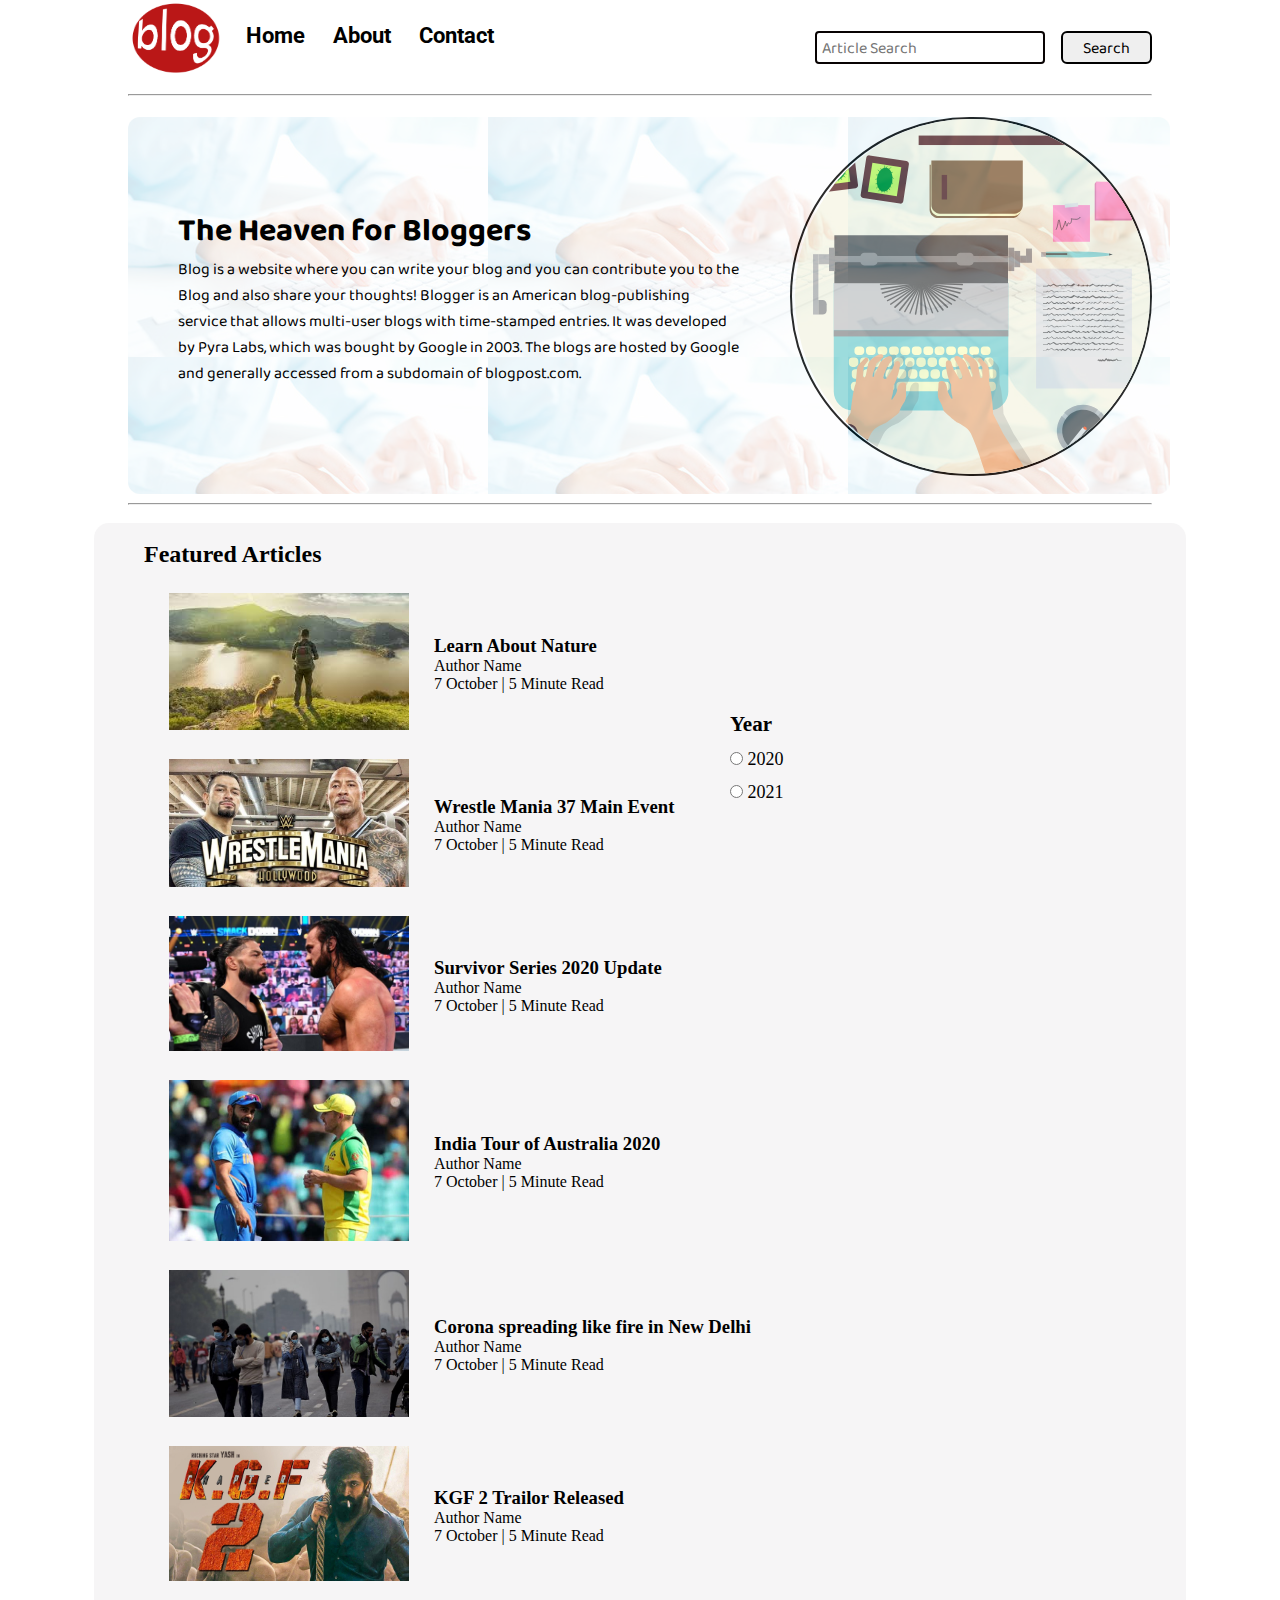
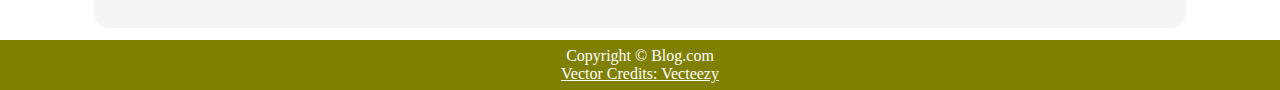
<file: index.html>
<!DOCTYPE html>
<html lang="en">

<head>
    <meta charset="UTF-8">
    <meta name="viewport" content="width=device-width, initial-scale=1.0">
    <link rel="stylesheet" href="css/style.css">
    <link rel="stylesheet" href="css/utils.css">
    <link rel="stylesheet" href="css/mobile.css">
    <title>iBlog- Heaven for Bloggers</title>
</head>

<body>
    <nav class="navigation max-width-1 m-auto">
        <div class="nav-left">
            <a href="/">
                <span></span> <img src="img/iblogo2.png" width="94px" height="75px" alt=""></span>
            </a>
            <ul>
                <li><a href="/">Home</a></li>
                <li><a href="#">About</a></li>
                <li><a href="./contact.html">Contact</a></li>

            </ul>
        </div>
        <div class="nav-right">
            <form action="/search.html" method="get">
                <input class="form-input" type="text" name="query" placeholder="Article Search">
                <button class="btn">Search</button>
            </form>

        </div>
    </nav>
    <div class="max-width-1 m-auto">
        <hr>
    </div>
    <div class="content max-width-1 m-auto my-2">
        <div class="content-left">
            <h1>The Heaven for Bloggers</h1>
            <p>Blog is a website where you can write your blog and you can contribute you to the Blog and also
                share your thoughts! Blogger is an American blog-publishing service that allows multi-user blogs
                with time-stamped entries. It was developed by Pyra Labs, which was bought by Google in 2003.
                The blogs are hosted by Google and generally accessed from a subdomain of blogpost.com.
            </p>
        </div>

        <div class="content-right">
            <img src="img/home.svg" alt=iBlog>
        </div>
    </div>

    <div class="max-width-1 m-auto mx-2">
        <hr>
    </div>

    <div class="home-articles max-width-1 m-auto font-1">
        <div class="year-box">

            <div>
                <h3>Year</h3>
            </div>

            <div>
                <input type="radio" name="Year" id=""> 2020
            </div>
            <div>
                <input type="radio" name="Year" id=""> 2021
            </div>


        </div>
        <h2>Featured Articles</h2>
        <div class="home-article">
            <div class="home-article-img">
                <img src="img/nature 2.jpg" alt="Article">
            </div>

            <div class="home-article-content font-1">
                <a href="/blogpost.html">
                    <h3>Learn About Nature</h3>
                </a>

                <div>Author Name</div>
                <span>7 October | 5 Minute Read</span>
            </div>
        </div>

        <div class="home-article">
            <div class="home-article-img">
                <img src="img/main event.jpg" alt="Article">
            </div>

            <div class="home-article-content font-1">
                <a href="/blogpost.html">
                    <h3>Wrestle Mania 37 Main Event</h3>
                </a>

                <div>Author Name</div>
                <span>7 October | 5 Minute Read</span>
            </div>
        </div>

        <div class="home-article">
            <div class="home-article-img">
                <img src="img/roman.jpg" alt="Article">
            </div>

            <div class="home-article-content font-1">
                <a href="/blogpost.html">
                    <h3>Survivor Series 2020 Update</h3>
                </a>

                <div>Author Name</div>
                <span>7 October | 5 Minute Read</span>
            </div>
        </div>

        <div class="home-article">
            <div class="home-article-img">
                <img src="img/india-vs-australia.jpg" alt="Article">
            </div>

            <div class="home-article-content font-1">
                <a href="/blogpost.html">
                    <h3>India Tour of Australia 2020</h3>
                </a>

                <div>Author Name</div>
                <span>7 October | 5 Minute Read</span>
            </div>
        </div>

        <div class="home-article">
            <div class="home-article-img">
                <img src="img/corona update.jpg" alt="Article">
            </div>

            <div class="home-article-content font-1">
                <a href="/blogpost.html">
                    <h3>Corona spreading like fire in New Delhi</h3>
                </a>

                <div>Author Name</div>
                <span>7 October | 5 Minute Read</span>
            </div>
        </div>

        <div class="home-article">
            <div class="home-article-img">
                <img src="img/kgf2.jpg" alt="Article">
            </div>

            <div class="home-article-content font-1">
                <a href="/blogpost.html">
                    <h3>KGF 2 Trailor Released</h3>
                </a>

                <div>Author Name</div>
                <span>7 October | 5 Minute Read</span>
            </div>
        </div>


    </div>
    </div>
    <div class="footer">
        <p>Copyright &copy; Blog.com </p>
        <a href="https://www.vecteezy.com/free-vector/typing">Vector Credits: Vecteezy</a>
    </div>
</body>

</html>
</file>
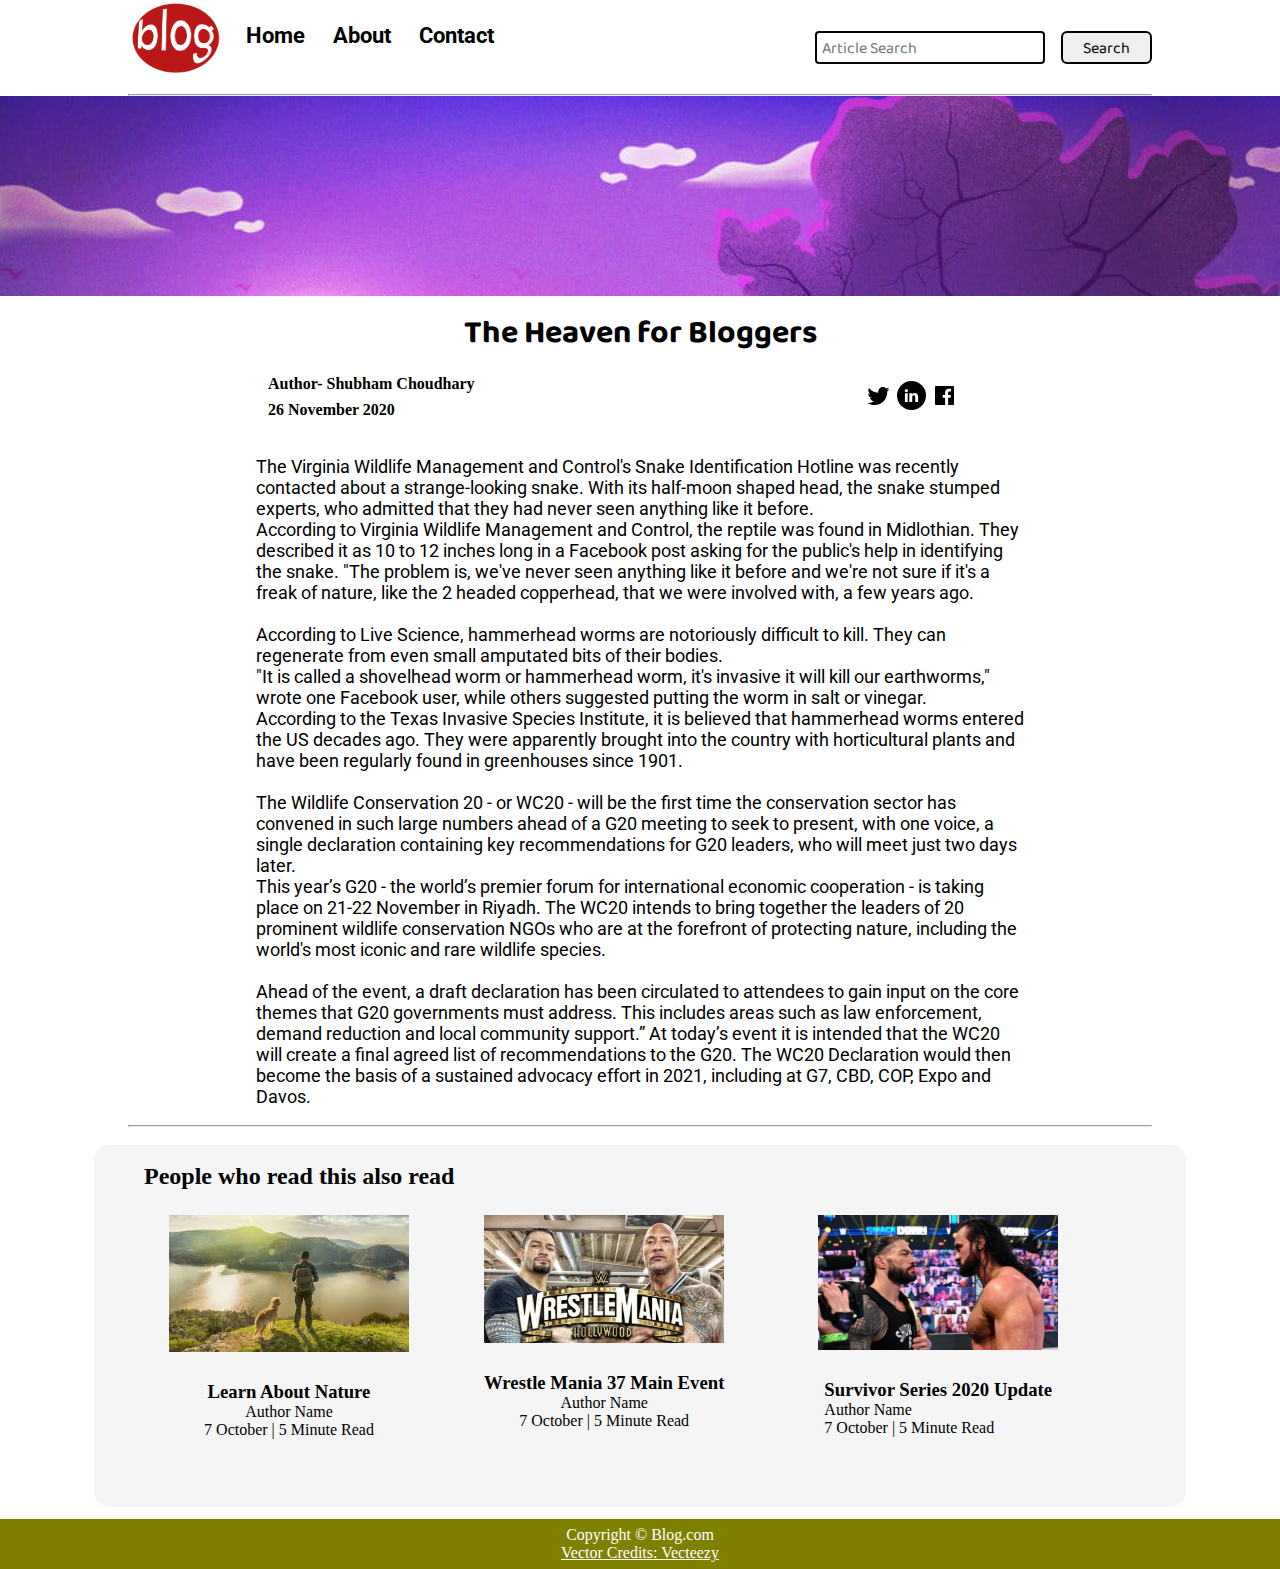
<file: blogpost.html>
<!DOCTYPE html>
<html lang="en">

<head>
    <meta charset="UTF-8">
    <meta name="viewport" content="width=device-width, initial-scale=1.0">
    <link rel="stylesheet" href="css/style.css">
    <link rel="stylesheet" href="css/utils.css">
    <link rel="stylesheet" href="css/blogpost.css">
    <link rel="stylesheet" href="css/mobile.css">
    <title>iBlog- Heaven for Bloggers</title>
</head>

<body>
    <nav class="navigation max-width-1 m-auto">
        <div class="nav-left">

            <a href="/">
                <span></span> <img src="img/iblogo2.png" width="94px" height="75px" alt=""></span>
            </a>
            <ul>
                <li><a href="/">Home</a></li>
                <li><a href="#">About</a></li>
                <li><a href="/contact.html">Contact</a></li>

            </ul>
        </div>
        <div class="nav-right">
            <form action="/search.html" method="get">
                <input class="form-input" type="text" name="query" placeholder="Article Search">
                <button class="btn">Search</button>
            </form>

        </div>
    </nav>
    <div class="max-width-1 m-auto">
        <hr>
    </div>
    <div class="post-img">
        <img src="img/scene.jpg" alt="">
    </div>
    <div class="blog-post-content max-width-2 m-auto my-2">
        <h1 class="font1">The Heaven for Bloggers</h1>
        <div class="blogpost-meta">
            <div class="author-info">
                <div><b>Author- Shubham Choudhary</b></div>
                <div><b>26 November 2020</b></div>
            </div>
            <div class="Social">
                <svg width="29" height="29" class="hk">
                    <path
                        d="M22.05 7.54a4.47 4.47 0 0 0-3.3-1.46 4.53 4.53 0 0 0-4.53 4.53c0 .35.04.7.08 1.05A12.9 12.9 0 0 1 5 6.89a5.1 5.1 0 0 0-.65 2.26c.03 1.6.83 2.99 2.02 3.79a4.3 4.3 0 0 1-2.02-.57v.08a4.55 4.55 0 0 0 3.63 4.44c-.4.08-.8.13-1.21.16l-.81-.08a4.54 4.54 0 0 0 4.2 3.15 9.56 9.56 0 0 1-5.66 1.94l-1.05-.08c2 1.27 4.38 2.02 6.94 2.02 8.3 0 12.86-6.9 12.84-12.85.02-.24 0-.43 0-.65a8.68 8.68 0 0 0 2.26-2.34c-.82.38-1.7.62-2.6.72a4.37 4.37 0 0 0 1.95-2.51c-.84.53-1.81.9-2.83 1.13z">
                    </path>
                </svg>
                <svg style="background: black; border-radius: 18px" width="29" height="29" viewBox="0 0 29 29"
                    fill="none" class="hk">
                    <path
                        d="M5 6.36C5 5.61 5.63 5 6.4 5h16.2c.77 0 1.4.61 1.4 1.36v16.28c0 .75-.63 1.36-1.4 1.36H6.4c-.77 0-1.4-.6-1.4-1.36V6.36z">
                    </path>
                    <path fill-rule="evenodd" clip-rule="evenodd"
                        d="M10.76 20.9v-8.57H7.89v8.58h2.87zm-1.44-9.75c1 0 1.63-.65 1.63-1.48-.02-.84-.62-1.48-1.6-1.48-.99 0-1.63.64-1.63 1.48 0 .83.62 1.48 1.59 1.48h.01zM12.35 20.9h2.87v-4.79c0-.25.02-.5.1-.7.2-.5.67-1.04 1.46-1.04 1.04 0 1.46.8 1.46 1.95v4.59h2.87v-4.92c0-2.64-1.42-3.87-3.3-3.87-1.55 0-2.23.86-2.61 1.45h.02v-1.24h-2.87c.04.8 0 8.58 0 8.58z"
                        fill="#fff"></path>
                </svg>
                <svg width="29" height="29" class="hk">
                    <path
                        d="M23.2 5H5.8a.8.8 0 0 0-.8.8V23.2c0 .44.35.8.8.8h9.3v-7.13h-2.38V13.9h2.38v-2.38c0-2.45 1.55-3.66 3.74-3.66 1.05 0 1.95.08 2.2.11v2.57h-1.5c-1.2 0-1.48.57-1.48 1.4v1.96h2.97l-.6 2.97h-2.37l.05 7.12h5.1a.8.8 0 0 0 .79-.8V5.8a.8.8 0 0 0-.8-.79">
                    </path>
                </svg>
            </div>
        </div>
        <p class="font2"><br>The Virginia Wildlife Management and Control's Snake Identification Hotline was recently
            contacted about a strange-looking snake. With its half-moon shaped head, the snake stumped experts, who
            admitted that they had never seen anything like it before.
            <br>According to Virginia Wildlife Management and Control, the reptile was found in Midlothian.
            They described it as 10 to 12 inches long in a Facebook post asking for the public's help in identifying the
            snake. "The problem is, we've never seen anything like it before and we're not sure if it's a freak of
            nature, like the 2 headed copperhead, that we were involved with, a few years ago.</p>

        <p class="font2"><br>According to Live Science, hammerhead worms are notoriously difficult to kill. They can
            regenerate from even small amputated bits of their bodies.

            <br>"It is called a shovelhead worm or hammerhead worm, it's invasive it will kill our earthworms," wrote
            one
            Facebook user, while others suggested putting the worm in salt or vinegar.

            <br>According to the Texas Invasive Species Institute, it is believed that hammerhead worms entered the US
            decades ago. They were apparently brought into the country with horticultural plants and have been regularly
            found in greenhouses since 1901. </p>

        <p class="font2"><br>The Wildlife Conservation 20 - or WC20 - will be the first time the conservation sector has
            convened in such large numbers ahead of a G20 meeting to seek to present, with one voice, a single
            declaration containing key recommendations for G20 leaders, who will meet just two days later.

            <br>This year’s G20 - the world’s premier forum for international economic cooperation - is taking place on
            21-22 November in Riyadh.

            The WC20 intends to bring together the leaders of 20 prominent wildlife conservation NGOs who are at the
            forefront of protecting nature, including the world's most iconic and rare wildlife species. </p>

        <p class="font2"><br>Ahead of the event, a draft declaration has been circulated to attendees to gain input on
            the core themes that G20 governments must address. This includes areas such as law enforcement, demand
            reduction and local community support.”

            At today’s event it is intended that the WC20 will create a final agreed list of recommendations to the G20.

            The WC20 Declaration would then become the basis of a sustained advocacy effort in 2021, including at G7,
            CBD, COP, Expo and Davos. </p>


    </div>

    <div class="max-width-1 m-auto mx-2">
        <hr>
    </div>

    <div class="home-articles max-width-1 m-auto font-1">

        <h2>People who read this also read</h2>
        <div class="row">
            <div class="home-article more-post">
                <div class="home-article-img">
                    <img src="img/nature 2.jpg" alt="Article">
                </div>

                <div class="home-article-content font-1 center">
                    <a href="/blogpost.html">
                        <h3>Learn About Nature</h3>
                    </a>

                    <div>Author Name</div>
                    <span>7 October | 5 Minute Read</span>
                </div>
            </div>

            <div class="home-article more-post">
                <div class="home-article-img">
                    <img src="img/main event.jpg" alt="Article">
                </div>

                <div class="home-article-content font-1 center">
                    <a href="/blogpost.html">
                        <h3>Wrestle Mania 37 Main Event</h3>
                    </a>

                    <div>Author Name</div>
                    <span>7 October | 5 Minute Read</span>
                </div>
            </div>

            <div class="home-article more-post">
                <div class="home-article-img">
                    <img src="img/roman.jpg" alt="Article">
                </div>

                <div class="home-article-content font-1 cenetr">
                    <a href="/blogpost.html">
                        <h3>Survivor Series 2020 Update</h3>
                    </a>

                    <div>Author Name</div>
                    <span>7 October | 5 Minute Read</span>
                </div>
            </div>
        </div>


    </div>
    </div>
    <div class="footer">
        <p>Copyright &copy; Blog.com </p>
        <a href="https://www.vecteezy.com/free-vector/typing">Vector Credits: Vecteezy</a>
    </div>
</body>

</html>
</file>
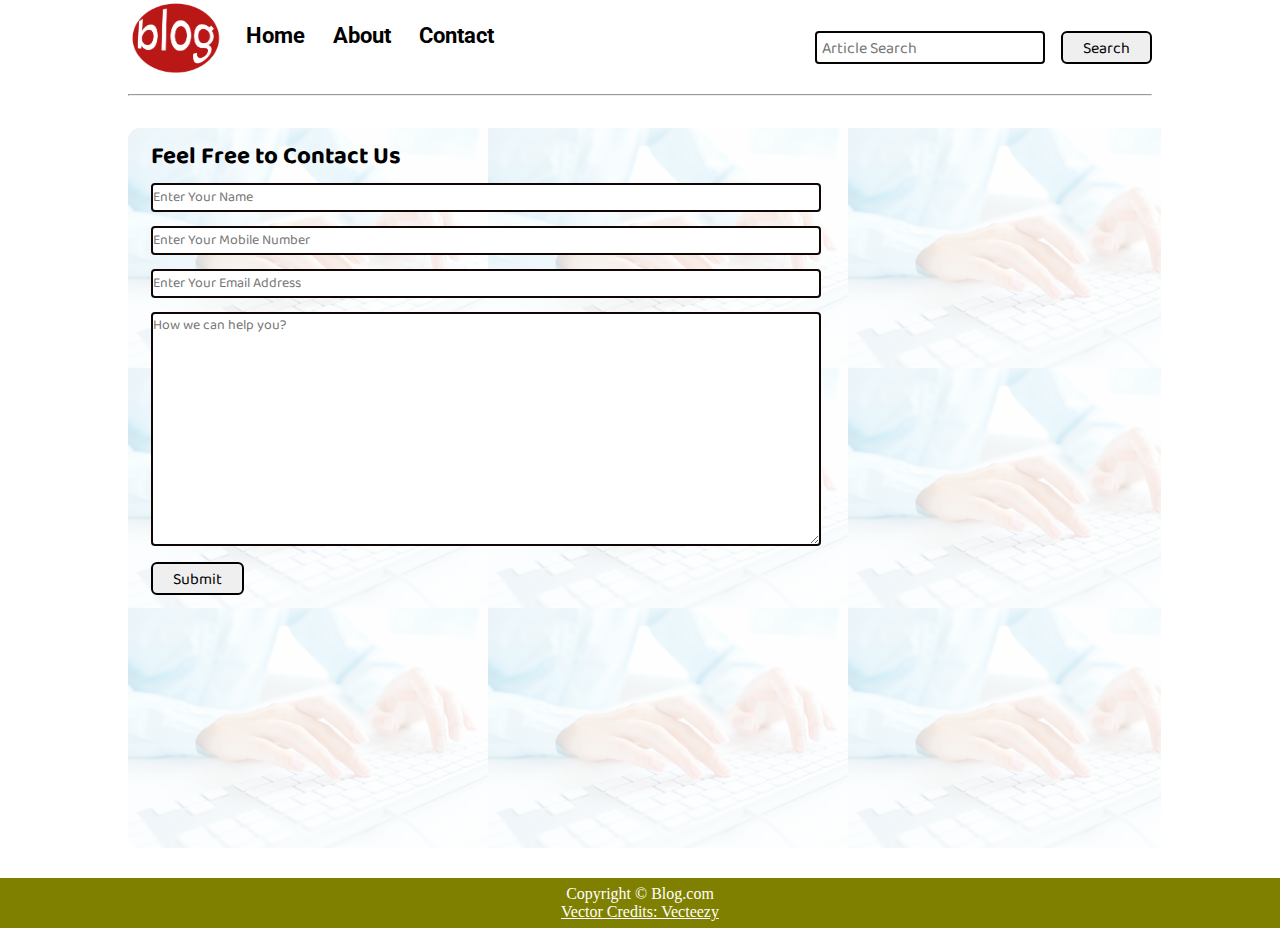
<file: contact.html>
<!DOCTYPE html>
<html lang="en">

<head>
    <meta charset="UTF-8">
    <meta name="viewport" content="width=device-width, initial-scale=1.0">
    <link rel="stylesheet" href="css/style.css">
    <link rel="stylesheet" href="css/utils.css">
    <link rel="stylesheet" href="css/contact.css">
    <link rel="stylesheet" href="css/mobile.css">

</head>

<body>
    <nav class="navigation max-width-1 m-auto">
        <div class="nav-left">

            <a href="/">
                <span></span> <img src="img/iblogo2.png" width="94px" height="75px" alt=""></span>
            </a>
            <ul>
                <li><a href="/">Home</a></li>
                <li><a href="#">About</a></li>
                <li><a href="/contact.html">Contact</a></li>

            </ul>
        </div>
        <div class="nav-right">
            <form action="/search.html" method="get">
                <input class="form-input" type="text" name="query" placeholder="Article Search">
                <button class="btn">Search</button>
            </form>

        </div>
    </nav>
    <div class="max-width-1 m-auto">
        <hr>
    </div>

    <div class="contact-content max-width-1 m-auto font1">
        <div class="max-width-1 m-auto font1 mx-1">

            <h2>Feel Free to Contact Us</h2>

            <div class="contact-form">
                <div class="form-box">
                    <input type="text" placeholder="Enter Your Name">
                </div>
                <div class="form-box">
                    <input type="text" placeholder="Enter Your Mobile Number">
                </div>
                <div class="form-box">
                    <input type="text" placeholder="Enter Your Email Address">
                </div>
                <div class="form-box">
                    <textarea name="" id="" cols="30" rows="10" placeholder="How we can help you?"></textarea>
                </div>
                <div class="form-box">
                    <button class="btn">Submit</button>
                </div>
            </div>
        </div>
    </div>


    <div class="footer">
        <p>Copyright &copy; Blog.com </p>
        <a href="https://www.vecteezy.com/free-vector/typing">Vector Credits: Vecteezy</a>
    </div>
</body>

</html>
</file>
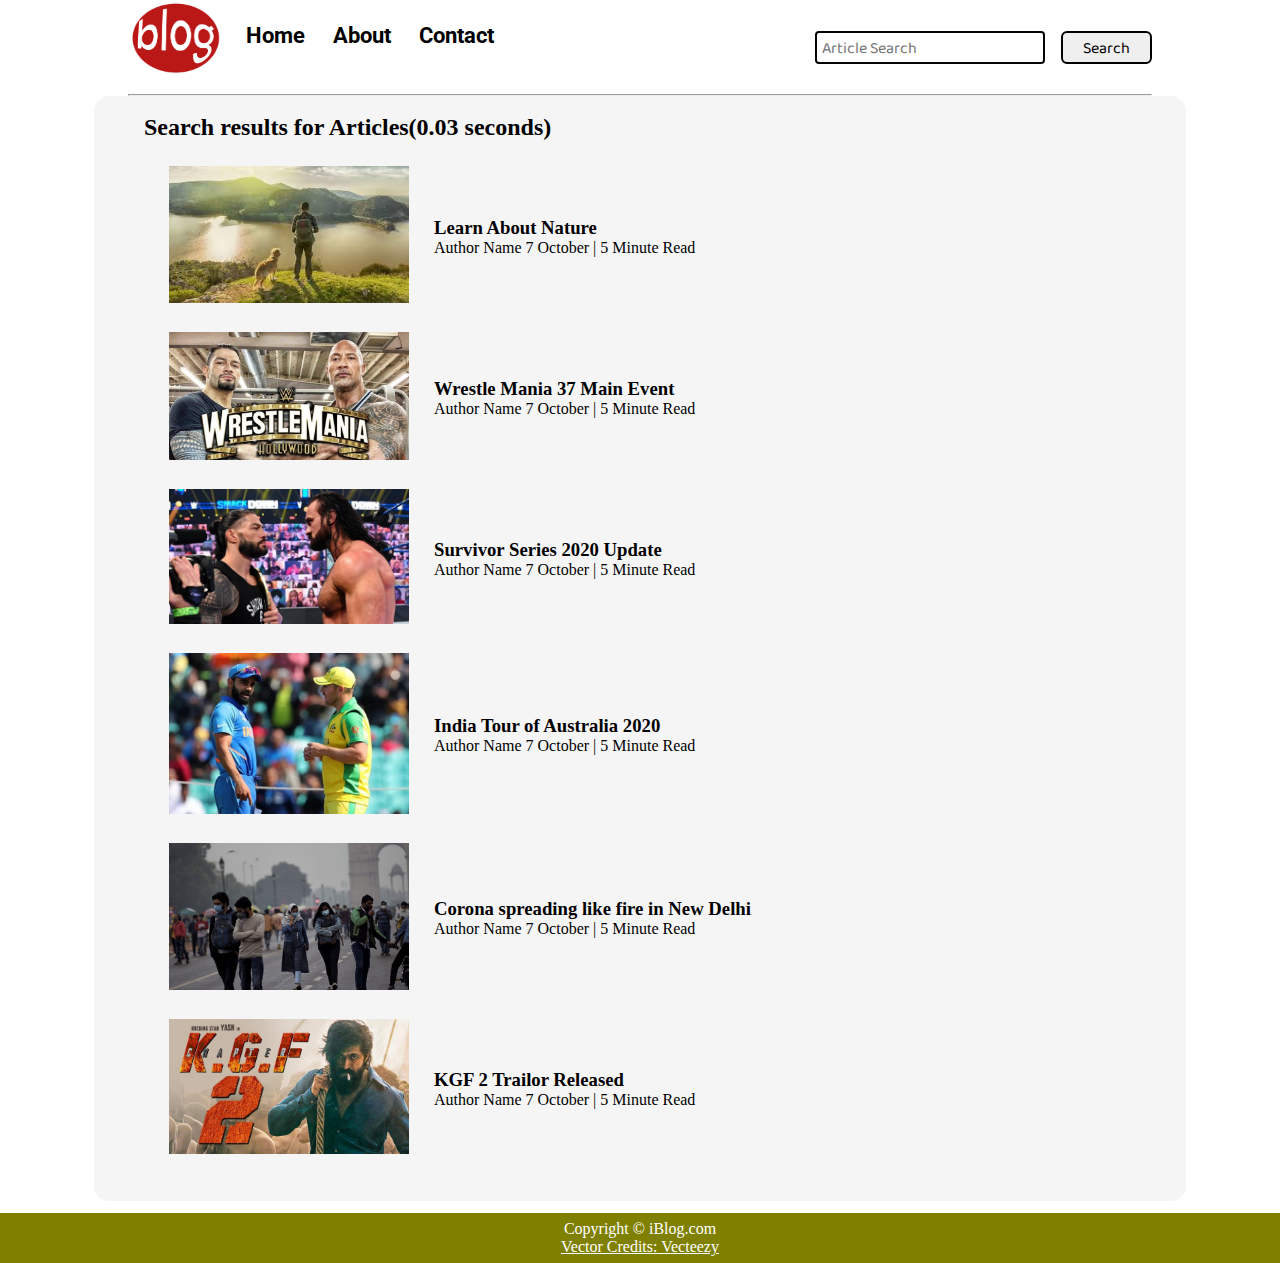
<file: search.html>
<!DOCTYPE html>
<html lang="en">

<head>
    <meta charset="UTF-8">
    <meta name="viewport" content="width=device-width, initial-scale=1.0">
    <link rel="stylesheet" href="css/style.css">
    <link rel="stylesheet" href="css/utils.css">
    <link rel="stylesheet" href="css/mobile.css">
    <title>iBlog- Heaven for Bloggers</title>
</head>

<body>
    <nav class="navigation max-width-1 m-auto">
        <div class="nav-left">

            <a href="/">
                <span></span> <img src="img/iblogo2.png" width="94px" height="75px" alt=""></span>
            </a>
            <ul>
                <li><a href="/">Home</a></li>
                <li><a href="#">About</a></li>
                <li><a href="/contact.html">Contact</a></li>

            </ul>
        </div>
        <div class="nav-right">
            <form action="/search.html" method="get">
                <input class="form-input" type="text" name="query" placeholder="Article Search">
                <button class="btn">Search</button>
            </form>

        </div>
    </nav>
    

    <div class="max-width-1 m-auto">
        <hr>
    </div>

    <div class="home-articles max-width-1 m-auto font-1">
        <h2>Search results for Articles(0.03 seconds)</h2>
        <div class="home-article">
            <div class="home-article-img">
                <img src="img/nature 2.jpg" alt="Article">
            </div>

            <div class="home-article-content font-1">
                <a href="/blogpost.html">
                    <h3>Learn About Nature</h3>
                </a>

                <span>Author Name</span>
                <span>7 October | 5 Minute Read</span>
            </div>
        </div>

        <div class="home-article">
            <div class="home-article-img">
                <img src="img/main event.jpg" alt="Article">
            </div>

            <div class="home-article-content font-1">
                <a href="/blogpost.html">
                    <h3>Wrestle Mania 37 Main Event</h3>
                </a>

                <span>Author Name</span>
                <span>7 October | 5 Minute Read</span>
            </div>
        </div>

        <div class="home-article">
            <div class="home-article-img">
                <img src="img/roman.jpg" alt="Article">
            </div>

            <div class="home-article-content font-1">
                <a href="/blogpost.html">
                    <h3>Survivor Series 2020 Update</h3>
                </a>

                <span>Author Name</span>
                <span>7 October | 5 Minute Read</span>
            </div>
        </div>

        <div class="home-article">
            <div class="home-article-img">
                <img src="img/india-vs-australia.jpg" alt="Article">
            </div>

            <div class="home-article-content font-1">
                <a href="/blogpost.html">
                    <h3>India Tour of Australia 2020</h3>
                </a>

                <span>Author Name</span>
                <span>7 October | 5 Minute Read</span>
            </div>
        </div>

        <div class="home-article">
            <div class="home-article-img">
                <img src="img/corona update.jpg" alt="Article">
            </div>

            <div class="home-article-content font-1">
                <a href="/blogpost.html">
                    <h3>Corona spreading like fire in New Delhi</h3>
                </a>

                <span>Author Name</span>
                <span>7 October | 5 Minute Read</span>
            </div>
        </div>

        <div class="home-article">
            <div class="home-article-img">
                <img src="img/kgf2.jpg" alt="Article">
            </div>

            <div class="home-article-content font-1">
                <a href="/blogpost.html">
                    <h3>KGF 2 Trailor Released</h3>
                </a>

                <span>Author Name</span>
                <span>7 October | 5 Minute Read</span>
            </div>
        </div>


    </div>
    </div>
    <div class="footer">
        <p>Copyright &copy; iBlog.com </p>
        <a href="https://www.vecteezy.com/free-vector/typing">Vector Credits: Vecteezy</a>
    </div>
</body>

</html>
</file>
<file: css/style.css>
*{
    margin: 0;
    padding: 0;
}

.navigation{
    margin-top: 25px;
   font-family: var(--font1);
   /*height: 74px;*/
   /*background-color: brown;*/
   display: flex;
   justify-content: space-between;
   align-items: center;
}


.nav-left{
    font-size: 35px;
    display: flex;
}

.nav-left span{
    font-size: 35px;
    padding-top: 7px;
}

.nav-left ul li{
    list-style: none;
    margin: 0 14px;
    font-family: var(--font2);
    transition: all 0.3s ease-in-out;
}


.nav-left ul li a{
    text-decoration: none;
    color: black;
}

.nav-left ul li a:hover{
    color: rgba(143, 218, 231, 0.5);
    font-weight: bolder;
}

.nav-left ul{
    display: flex;
    align-items: center;
    margin:  0 10px;
    font-size:  22px;
    font-weight: bold;
    padding-bottom: 23px;
}

.content{
    height: 100%;
    /*background-color: crimson;*/
    display: flex;
    padding: 9px;
    margin-top: 32px;
    position: relative;
  }

  .content::after{
      content: "";
      background-image: url('../img/basic.jpg');
      position: absolute;
      width: 100%;
      height: inherit;
      opacity: 0.17;
      border-radius: 12px;
  }
  
  .content-left{
      font-family: var(--font1);
      /*width: 50%;*/
      display: flex;
      flex-direction: column;
      justify-content: center;
      /*align-items: center;*/
      padding: 50px;
      z-index: 1;
  }
  
  .content-right{
       /*width: 50%;*/
       display: flex;
       justify-content: center;
       align-items: center;
  }

.home-article{
    display: flex;
    margin: 25px;
    position: relative;
}

.year-box{
    position: absolute;
    width: 250px;
    height: 255px;
    right: 300px;
    /*background-color: rgb(212, 22, 22);*/
    top: 700px;
    font-size: 18px;
}

.year-box div{
    margin: 12px 0px;
}

.home-article img{
    width: 240px;
    
}

.home-article-content{
    align-self: center;
    padding: 25px;
    
}

.home-article-content a{
    text-decoration: none;
    color: black;
}

.home-articles{
    
    margin-top: 18px;
    padding: 18px;
    /*height: 455px;*/
    background-color: rgba(238, 235, 238, 0.5);
    padding-left: 50px;
    border-radius: 15px;
}

.content-right img{
    padding-left: 3px;
    height: 355px;
    border: 2px solid black;
    border-radius: 200px;
}

.footer{
    height: 50px;
    background-color: olive;
    display: flex;
    align-items: center;
    justify-content: center;
    color: white;
    flex-direction: column;
    margin-top: 12px;
  }

  .footer a{
        color: white;
  }
</file>
<file: css/utils.css>
@import url('https://fonts.googleapis.com/css2?family=Roboto:wght@500&display=swap');
@import url('https://fonts.googleapis.com/css2?family=Baloo+Bhai+2:wght@700&family=Roboto:wght@500&display=swap');

:root {
    --main-bg-color: green;
    --font1: 'Baloo Bhai 2', cursive;
    --font2: 'Roboto', sans-serif;
}


.font1{
    font-family: var(--font1);
}

.font2{
    font-family: var(--font2);
}

.max-width-1{
    max-width: 80vw;
}

.max-width-2{
    max-width: 60vw;
}

.m-auto{
    margin: auto;
}

.mx-1{
    margin-left: 23px;
    margin-right: 23px;
}

.mx-2{
    margin-bottom: 18px;
}

.my-2{
    margin-top: 12px;
    margin-bottom: 18px;
}

.center{
    text-align: center;
}

.btn{
    padding: 0px 20px;
    padding-top: 3px;
    border: 2px solid black;
    border-radius: 6px;
    font-family: var(--font1);
    font-size: 16px;
    cursor: pointer;
    transition: all 0.3s ease-in-out;
}

.btn:hover{
    color: white;
    background: var(--main-bg-color);
}

.form-input{
    padding: 0px 5px;
    padding-top: 3px;
    font-size: 16px;
    border: 2px solid rgb(8, 3, 3);
    border-radius: 4px;
    margin: 0px 13px;
    font-family: var(--font1);
}

.form-box input, textarea{

    width: 52vw;
    padding: 10px, 6px;
    margin: 7px 0;
    border: 2px solid rgb(17, 6, 6);
    border-radius: 4px;
    font-size: 14px;
    font-family: var(--font1);
}

.form-box input{
    height: 25px;
}

.my-3{
    margin-top: 20px;
    margin-bottom: 12px;
}
</file>
<file: css/mobile.css>
@media screen and (max-width: 950px){
    .navigation{
        flex-direction: column;
        margin-bottom: 23px;
    }
    .nav-left{
        text-align: center;
        flex-direction: column;
    }

    .content-right{
        display: none;
    }

    .home-article{
        flex-direction: column;
    }

    .home-article-img{
        text-align: center;
        width: 100%;
    }

    .year-box{
        top: 943px;
        padding: 0 1px;
        font-size: 09px;
        display: flex;
        left: 70vw;
    }

    .year-box div{
        margin: 0 ;
        padding: 0 3px;
    }


    .form-input{
        width: 50%;
    }

    .home-articles h2{
        font-size: 18px;
    }

    .form-box input, textarea{
        width: 66vw; 
    }

    .row{
        flex-direction: column;
    }

    .blog-post-content h1 {
       
        font-size: 18px;
    }
}
</file>
<file: css/blogpost.css>
.post-img{
    height: 200px;
    overflow: hidden;
    /*margin-top: 14px;*/
}


.post-img  img{
    width: 100%;
}

.blog-post-content{
    /*background-color: seashell;*/
}

.blog-post-content h1{
    text-align: center;
}

.blog-post-content p{
   font-size: 18px;
}

.row{
    display: flex;
}

.more-post{
    flex-direction: column;
    
    align-items: center;
}

.blogpost-meta{
    display: flex;
    justify-content: space-between;
    /*background-color: rgb(125, 152, 201);*/
}

.author-info{
    margin: 12px;
}

.author-info div{
    padding: 4px 0px;
    font-family: varr(--font2);
}

.Social{
    margin: 12px;
    padding-right: 53px;
    align-self: center;
    cursor: pointer;
}
</file>
<file: css/contact.css>
.contact-content{
    height: 395px;
    /*background-color: crimson;*/
    padding: 9px;
    margin-top: 32px;
    position: relative;
    height: 80vh;
    overflow: hidden;
  }

  .contact-content::after{
      content: "";
      background-image: url('../img/basic.jpg');
      position: absolute;
      top: 0;
      width: 100%;
      height: inherit;
      opacity: 0.17;
      border-radius: 12px;    
      z-index: -1;
  }
</file>
